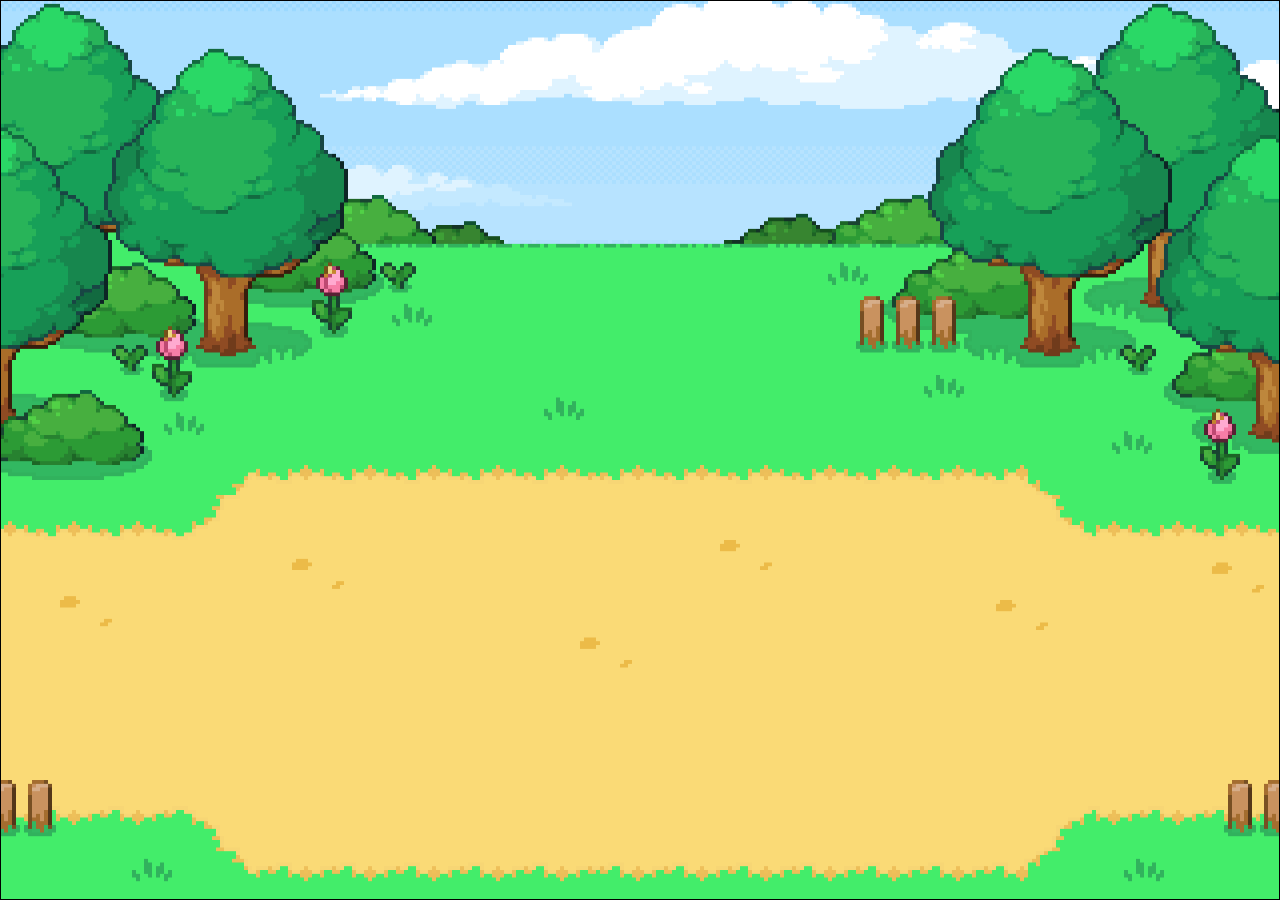
<file: index.html>
<!DOCTYPE html>
<html lang="en">
<head>
    <meta charset="UTF-8">
    <meta name="viewport" content="width=device-width, initial-scale=1.0">
    <title>Document</title>
    <link rel="stylesheet" href="css/main.css">
    <script
        src="https://code.jquery.com/jquery-3.4.1.min.js"
        integrity="sha256-CSXorXvZcTkaix6Yvo6HppcZGetbYMGWSFlBw8HfCJo="
        crossorigin="anonymous"></script>
    <script src="JS/app.js"></script>
</head>
<body>
   

    <div id="scoreboard">
        <h6 class="time score-content">Time</h6>
        <p class="score-content">Score: <span class="p1score">0</span></p>
    </div>
    
    <div id="scoreboard2">
        <h3 class="time score-content">time</h3>
        <h5 class="score-content">player 1 score: <span class="p1score">0</span></h5>
        <h5 class="score-content">player 2 score: <span class="p2score">0</span></h5>
    </div>

    <div id="board">
        <div class="hole hole1">
            <div class="diglett"></div>
        </div>
        <div class="hole hole2">
            <div class="diglett"></div>
        </div>
        <div class="hole hole3">
            <div class="diglett"></div>
        </div>
        <div class="hole hole4">
            <div class="diglett"></div>
        </div>
        <div class="hole hole5">
            <div class="diglett"></div>
        </div>
        <div class="hole hole6">
            <div class="diglett"></div>
        </div>
        <div class="hole hole7">
            <div class="diglett"></div>
        </div>
        <div class="hole hole8">
            <div class="diglett"></div>
        </div>
        <div class="hole hole9">
            <div class="diglett"></div>
        </div>
        <div class="hole hole10">
            <div class="diglett"></div>
        </div>
    </div>

    <div id="startmodal">
        <div class="startmod-content">
            <h1 class="startmsg">Some working title</h1>
            <button class="gamemodebtn oneplayer">1 Player</button><br>
            <button class="gamemodebtn twoplayer">2 Players</button>
        </div>
    </div>
    
    <div id="gamemodal">
        <div class="gamemod-content">
            <p id="game-message">The game is simple: hit as many Digletts
                as you can!
            </p>
            <button class="gamemod-btn">Start</button>
        </div>
    </div>

    <div id="textmodal">
        <div class="textmodal-content">
            <p id="text-message"></p>
            <button class="textmod-btn">▼</button>
        </div>
    </div>

    <div id="endmodal">
        <div class="endmodal-content">
            <p id="end-message"></p>
            <button class="endmod-btn">▼</button>
        </div>
    </div>

    <div id="playagain">
        <div class="playagain-content">
            <p id="playagain-message">Would you like to play again ?</p>
            <button class="playagain-btn">Play Again</button>
            <button class="quit-btn">Quit</button>
        </div>
    </div>



</body>
</html>
</file>
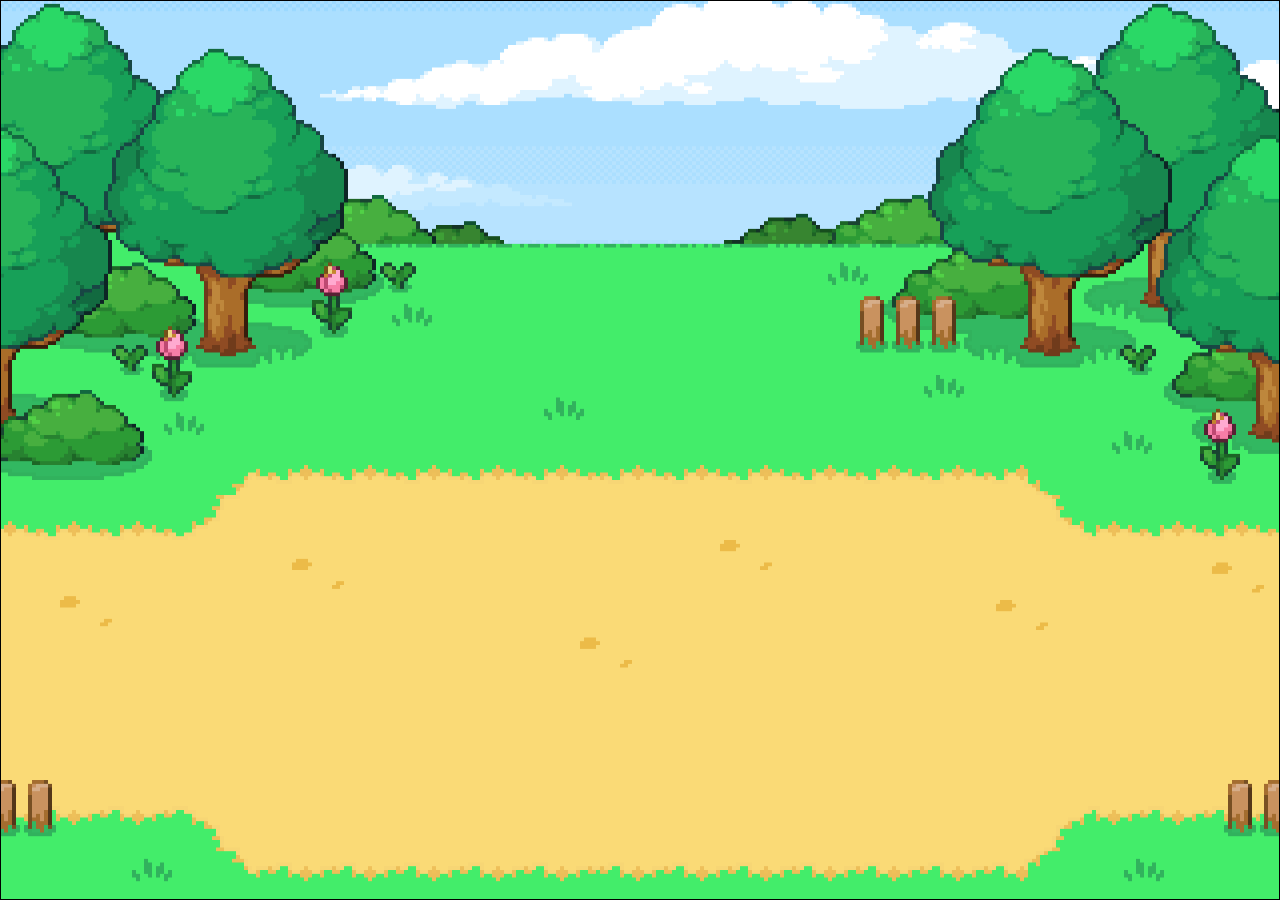
<file: html/index.html>
<!DOCTYPE html>
<html lang="en">
<head>
    <meta charset="UTF-8">
    <meta name="viewport" content="width=device-width, initial-scale=1.0">
    <title>Document</title>
    <link rel="stylesheet" href="../css/main.css">
</head>
<body>
    


    <div id="startmodal">
        <div class="startmod-content">
            <h2 class="startmsg">Diglett Game</h2>
            <button class="start-btn">Start</button>
        </div>
        <audio src=""></audio>
        <iframe src="../media/opening.mp3" allow="autoplay" style="display:none" id="iframeAudio"></iframe> 
        </audio>
    </div>
</body>
</html>
</file>
<file: css/main.css>
@font-face {
  font-family: "Pokemon GB";
  src: url("../fonts/ptype.ttf") format("truetype");
}

@font-face {
  font-family: "Arcade";
  src: url("../fonts/arcade.ttf") format("truetype");
}

html {
  font-size: calc(1em + 1vw);
}

html,
body {
  margin: 0;
  height: 100%;
}

body {
  text-align: center;
  position: relative;
  width: 100%;
  border: 1px solid black;
  box-sizing: border-box;
  overflow: hidden;
  background: url("../media/board.png") no-repeat center center fixed;
  background-size: 100% 100%;
}

#startmodal {
  background: url("../media/background_mountains2copy.png") no-repeat center
    center fixed;
}

#credits {
  background: url("../media/background_sea.png") no-repeat center center;
  font-family: "Pokemon GB";
}

.credit {
  font-size: 0.5rem;
  line-height: 1.25rem;
}

#startmodal,
#credits {
  display: none;
  position: relative;
  background-size: cover;
  top: 0;
  left: 0;
  height: 100%;
  width: 100%;
  z-index: 1;
  overflow: hidden;
  background-position: 0 0;
  animation: animate 15s ease-out infinite;
}
@keyframes animate {
  from {
    background-position: 0 0;
  }
  to {
    background-position: 100% 0;
  }
}

.startmod-content {
  text-align: center;
  background-color: rgb(207, 231, 248);
  background-size: cover;
  margin: 3% auto 0 auto;
  height: 30%;
  width: 55%;
  overflow: visible;
}

.startmsg,
.creditsmsg {
  font-family: "Arcade";
  font-size: 3rem;
  line-height: 55px;
  margin-top: 4rem;
  color: rgb(161, 61, 45);
  text-shadow: 0 1px #808d93, -1px 0 #cdd2d5, -1px 2px #808d93, -2px 1px #cdd2d5,
    -2px 3px #808d93, -3px 2px #cdd2d5, -3px 4px #808d93, -4px 3px #cdd2d5,
    -6px 7px #808d93, -7px 6px #cdd2d5, -7px 8px #808d93, -8px 7px #cdd2d5;
}

/*---------------- BUTTON STYLEZ ------------------------*/

button:focus {
  outline: none;
}

.gamemodebtn,
.startover-btn {
  font-family: "Pokemon GB";
  font-size: 0.5rem;
  margin-top: 2vh;
  letter-spacing: 0.5px;
  background-color: rgb(207, 231, 248);
  border: none;
  animation: glowing 1300ms infinite;
}

@keyframes glowing {
  0% {
    color: black;
  }
  25% {
    color: red;
  }
  50% {
    color: gold;
  }
  75% {
    color: red;
  }
  100% {
    color: black;
  }
}

.startover-btn {
  font-size: 0.55rem;
  background-color: rgb(125, 203, 247);
}

.gamemod-btn,
.quit-btn,
.playagain-btn {
  position: relative;
  top: 0;
  font-family: "Pokemon GB";
  border: none;
  font-size: 0.5rem;
  margin-top: 0.1rem;
}

.difficulty-btn {
  font-family: "Pokemon GB";
  font-size: 0.4rem;
  margin: 0 auto;
  display: block;
  border: none;
  margin-top: 1rem;
}

.gamemod-btn:before,
.quit-btn:before,
.playagain-btn:before,
.gamemodebtn:before,
.difficulty-btn:before {
  content: "▶";
  visibility: hidden;
}

.gamemod-btn:hover:before,
.quit-btn:hover:before,
.playagain-btn:hover:before,
.gamemodebtn:hover:before,
.difficulty-btn:hover:before {
  display: inline-block;
  visibility: visible;
}

.textmod-btn,
.endmod-btn {
  position: relative;
  left: 40%;
  border: none;
  animation: blinking 1.2s infinite;
  font-size: 0.55rem;
}

@keyframes blinking {
  0% {
    color: #000;
  }
  49% {
    color: #000;
  }
  60% {
    color: transparent;
  }
  99% {
    color: transparent;
  }
  100% {
    color: #000;
  }
}

/*---------------------------------------  */

#gamemodal,
#textmodal,
#endmodal,
#playagain,
#difficultymodal {
  display: none;
  top: 20%;
  font-size: 0.5rem;
  position: relative;
  font-family: "Pokemon GB";
  background: url("../media/text_box.png");
  background-color: white;
  background-size: 100% 100%;
  background-repeat: no-repeat;
  height: 25%;
  width: 45%;
  margin: 0 auto;
  overflow: hidden;
}

#difficultymodal {
  padding: 1rem;
}

#difficulty-content {
  padding-top: 2rem;
}

.gamemod-content,
.textmodal-content,
.endmodal-content,
.playagain-content {
  position: relative;
  top: 10%;
  line-height: 150%;
  padding: 5%;
}

.textmod-btn,
.endmod-btn {
  position: relative;
  left: 40%;
  border: none;
  animation: blinking 1.2s infinite;
  font-size: 0.55rem;
}

@keyframes blinking {
  0% {
    color: #000;
  }
  49% {
    color: #000;
  }
  60% {
    color: transparent;
  }
  99% {
    color: transparent;
  }
  100% {
    color: #000;
  }
}

#scoreboard {
  display: none;
  font-family: "Pokemon GB";
  height: 40vh;
  position: relative;
  background: url("../media/scoreboard.png");
  background-size: 100% 100%;
  width: 40vw;
  top: 4%;
  margin: 0 auto;
  border-radius: 10px;
  overflow: hidden;
}

#scoreboard2 {
  display: none;
  font-family: "Pokemon GB";
  height: 40vh;
  position: relative;
  background: url("../media/scoreboard.png");
  background-size: 100% 100%;
  width: 40vw;
  top: 4%;
  margin: 0 auto;
  border-radius: 10px;
  overflow: hidden;
}

.score-content {
  font-size: 0.75rem;
}

.score-content2 {
  font-size: 0.57rem;
}

.time {
  font-size: 1rem;
  position: relative;
  margin-top: 3rem;
}

.p1score {
  position: relative;
  margin-top: 8%;
}

/* ------------------------Everything below styles game board elements ---------------------------------- */

#board {
  display: none;
  position: absolute;
  margin: 0 auto;
  bottom: 3.5%;
  left: 5%;
  height: 43%;
  width: 90%;
  grid-template-columns: repeat(6, 1fr);
  grid-template-rows: repeat(3, 1fr);
  grid-column-gap: 5%;
  cursor: url("../media/shovel.png"), auto;
}

.hole {
  background: url("../media/hole3.png") bottom center no-repeat;
  background-size: cover;
  background-position: 50% 40%;
  overflow: hidden;
  position: relative;
  z-index: 2;
}

.diglett {
  display: block;
  height: 100%;
  width: 100%;
  position: relative;
  background: url("../media/diglett.png") top center no-repeat;
  background-size: cover;
  background-position: 50% 45%;
  top: 100%;
  transition: all 0.5s;
  z-index: -1;
}

.hole.popup .diglett {
  top: 0;
}

.hole10 {
  grid-column: 5/6;
  grid-row: 3/4;
}

.hole9 {
  position: relative;
  grid-column: 4/4;
  grid-row: 3/4;
  right: 60%;
}

.hole8 {
  grid-column: 2/3;
  grid-row: 3/4;
}

.hole7 {
  grid-column: 6/7;
  grid-row: 2/3;
}

.hole6 {
  position: relative;
  left: 35%;
  grid-column: 4/5;
  grid-row: 2/3;
}

.hole5 {
  position: relative;
  right: 30%;
  grid-column: 3/4;
  grid-row: 2/3;
}

.hole4 {
  grid-column: 1/2;
  grid-row: 2/3;
}
.hole3 {
  grid-column: 5/6;
  grid-row: 1/2;
}
.hole2 {
  position: relative;
  right: 60%;
  grid-column: 4/5;
  grid-row: 1/2;
}
.hole1 {
  grid-column: 2/3;
}
</file>
